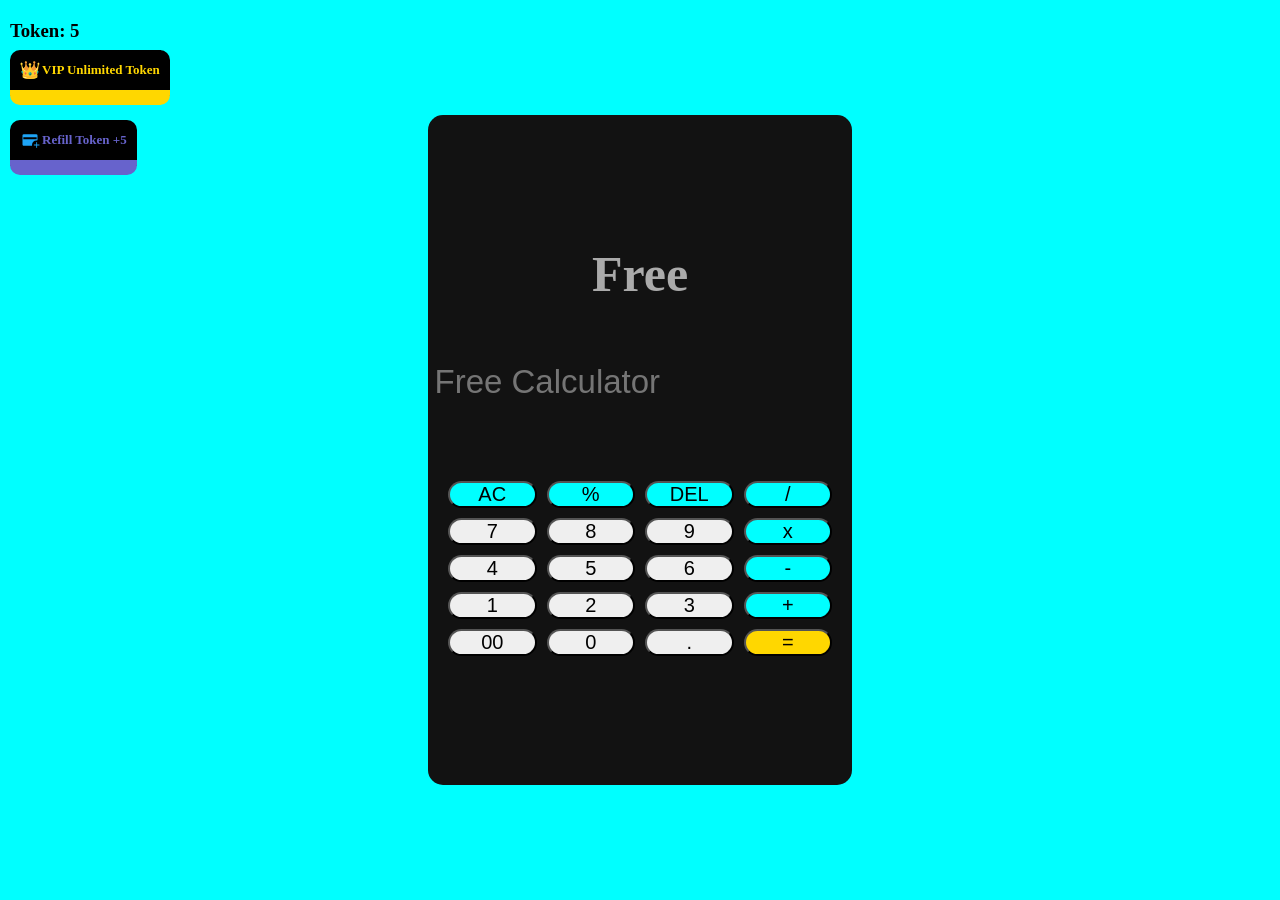
<file: index.html>
<!doctype html>
<html lang="en">
  <head>
    <meta charset="UTF-8" />
    <meta name="viewport" content="width=device-width, initial-scale=1.0" />
    <link rel="icon" href="assets/free_icon.png" />
    <link rel="stylesheet" href="style.css" />
    <title>Kalkulator Free</title>
  </head>
  <body>
    <main>
      <section class="section1">
        <div class="main_div">
          <div class="div1">
            <h1>Free</h1>
          </div>

          <form class="form1">
            <input type="text" placeholder="Free Calculator" id="input1" />
          </form>

          <div class="div2">
            <button onclick="clearall()">AC</button>
            <button onclick="hitung('%')">%</button>
            <button onclick="hapus()">DEL</button>
            <button onclick="hitung('/')">/</button>
            <button onclick="hitung(7)">7</button>
            <button onclick="hitung(8)">8</button>
            <button onclick="hitung(9)">9</button>
            <button onclick="hitung('*')">x</button>
            <button onclick="hitung(4)">4</button>
            <button onclick="hitung(5)">5</button>
            <button onclick="hitung(6)">6</button>
            <button onclick="hitung('-')">-</button>
            <button onclick="hitung(1)">1</button>
            <button onclick="hitung(2)">2</button>
            <button onclick="hitung(3)">3</button>
            <button onclick="hitung('+')">+</button>
            <button onclick="hitung('00')">00</button>
            <button onclick="hitung(0)">0</button>
            <button onclick="hitung('.')">.</button>
            <button onclick="hasil()">=</button>
          </div>
        </div>
      </section>
      <h3 class="token">Token: 5</h3>
    </main>

    <div class="div_token">
      <h1>😢</h1>
      <h2>Token Anda Habis!</h2>
      <p>
        Yah, token Anda sudah habis.<br />Yuk isi ulang atau upgrade ke VIP<br />biar
        bisa menghitung terus!
      </p>
      <span>
        <button id="button1">Isi Token</button>
        <button id="button2">Upgrade VIP</button>
      </span>
      <h5 id="nanti">Nanti Saja</h5>
      <h6 id="ttpx">X</h6>
    </div>

    <div class="div_vip">
      <img src="assets/mahkota.svg" />
      <h3>VIP Unlimited Token</h3>
    </div>

    <div class="div_add">
      <img src="assets/add.svg" />
      <h3>Refill Token +5</h3>
    </div>

    <div class="div_nonton">
      <h3>Watch Adds?</h3>

      <span>
        <button id="yes">Yes</button>
        <button id="no">No</button>
      </span>
    </div>

    <div class="div_iklan">
      <video src="video/iklan1.mp4" id="video1" loop type="video/mp4"></video>
    </div>

    <div class="wadah_vip1">
      <div class="wadah_vip2">
        <img src="assets/mahkota.svg" />
        <h2>VIP</h2>
      </div>

      <p id="ttp">X</p>

      <hr />

      <div class="wadah_vip3">
        <h4>Keuntungan VIP</h4>
        <ul type="disc">
          <li>Access To VIP Version</li>
          <li>Unlimited Token</li>
          <li>Tanpa Iklan</li>
          <li>History Perhitungan</li>
          <li>Tema Eksklusif</li>
          <li>Badge VIP</li>
          <li>Early Accses</li>
        </ul>
        <button id="upgrade">Upgrade To VIP</button>
      </div>
    </div>

    <div class="loading">
      <img src="assets/loading2.svg" />
    </div>

    <div class="div_bayar">
      <div>
        <h1 class="hone">VIP Calculator</h1>
        <h3>5.0</h3>
      </div>

      <hr />

      <ul>
        <li>Unlimited Token</li>
        <li>Tanpa Iklan</li>
        <li>History Perhitungan</li>
        <li>Tema Eksklusif</li>
        <li>Fitur Premium Lainnya</li>
      </ul>

      <hr class="hr2" />

      <div class="div_bayar2">
        <div>
          <h1>Rp15.000</h1>
          <h4>Sekali bayar, selamanya</h4>
        </div>

        <h5 id="ttpbyr">X</h5>

        <div>
          <button id="bayar">Upgrade Sekarang</button>
        </div>
      </div>
    </div>

    <div class="loading2">
      <img src="assets/ide.svg" alt="tips" />
      <img src="assets/loading2.svg" />
      <h1>Memproses pembayaran</h1>
      <h4>Mohon tunggu sebentar...<br />Jangan tutup halaman ini.</h4>
      <hr />

      <div>
        <h5>Proses ini hanya memerlukan<br />beberapa detik</h5>
      </div>
    </div>

    <div class="div_bayar3">
      <h5 id="ttp3">X</h5>
      <div>
        <h1 class="h1gep">Upgrade ke</h1>
        <h6>Nimati semua fitur premium</h6>
      </div>

      <div class="child_bayar">
        <img src="assets/infinity.svg" alt="infinity" />
        <img src="assets/color.png" alt="color" />
        <img src="assets/mahkota5.png" alt="mahkota" />
        <h2>Unlimited Token</h2>
        <h3>Hitung sepuasnya tanpa batas</h3>
        <h2>Tampilan Premium</h2>
        <h3>Tema yang eksklusif dan mewah</h3>
        <h2>Fitur Premium Lainnya</h2>
        <h3>Berbagai macam fitur lainnya</h3>
      </div>

      <div class="child_bayar2">
        <div class="child_bayar3">
          <h3 class="harga2">Harga</h3>
          <h1 class="nominal">Rp15.000</h1>
        </div>

        <div class="child_bayar4">
          <img src="assets/infinity2.png" alt="infinity2" />
          <img src="assets/clock.png" alt="clock" />
          <h6>Berlaku</h6>
          <h4>Selamanya</h4>
        </div>
      </div>
      <hr class="hr3" />

      <div class="bayar4">
        <h2>Pilih Metode Pembayaran</h2>
        <div class="bayar5">
          <div id="qris">
            <img src="assets/qris.png" class="metod" alt="qris" />
            <h4 class="qh3">QRIS</h4>
            <img src="assets/check.svg" class="checked2" alt="check" />
          </div>

          <div id="dana">
            <img src="assets/dana.jpeg" class="metod" alt="dana" />
            <h3>DANA</h3>
            <img src="assets/check.svg" class="checked3" alt="check" />
          </div>

          <div id="gopay">
            <img src="assets/gopay.jpeg" class="metod" alt="gopay" />
            <h3>GoPay</h3>
            <img src="assets/check.svg" class="checked4" alt="check" />
          </div>

          <div id="ovo">
            <img src="assets/ovo.jpeg" class="metod" alt="ovo" />
            <h3>OVO</h3>
            <img src="assets/check.svg" class="checked5" alt="check" />
          </div>
        </div>

        <div class="bayar_but">
          <button id="bayar_now">Bayar Sekarang</button>
          <h6 id="batal">Batal</h6>
        </div>
      </div>
    </div>

    <div class="bayar_qris">
      <img src="assets/panah.svg" alt="panah" id="panah_ttp" />
      <img src="assets/closed.svg" class="img_closed" id="silang" />
      <h1 class="hgep">Pembayaran QRIS</h1>
      <h4 class="h4gep">Scan QR Code untuk pembayaran</h4>

      <div class="bayar_qris2">
        <div class="bayar_qris3">
          <h5>Total Pembayaran</h5>
          <h3>Rp15.000</h3>
        </div>

        <div class="bayar_qris4">
          <h5>Sisa Waktu</h5>
          <h4 id="waktu">10:00</h4>
        </div>
      </div>

      <img src="assets/qrnyet.jpeg" alt="qr" />

      <h6 class="h6gep">Pastikan nominal pembayaran sesuai</h6>
      <h6 class="h6gep2">Setelah berhasil, VIP akan aktif otomatis</h6>

      <button class="but_last1">Saya Sudah Bayar</button>
      <h6 class="h6qr">Batalkan Pembayaran</h6>
    </div>

    <div class="pop_sedia">
      <h2>⚠ Metode Pembayaran Tidak Tersedia</h2>
    </div>

    <div class="div_berhasil">
      <div class="div_berhasil2">
        <img src="assets/berhasilcek.png" alt="checked" />
      </div>
      <h1 class="h1last1">Pembayaran Berhasil!</h1>
      <h3 class="h3last1">Selamat, Anda sekarang VIP!</h3>

      <div class="div_berhasil3">
        <img src="assets/crown.png" />
        <h1>Unlimited Token</h1>
        <h3>aktif selamanya</h3>

        <h4>Terima kasih telah memilih</h4>
        <h2>VIP Calculator</h2>
      </div>

      <a href="vip.html"><button>Mulai Menghitung</button></a>
    </div>

    <script src="script.js"></script>
  </body>
</html>
</file>
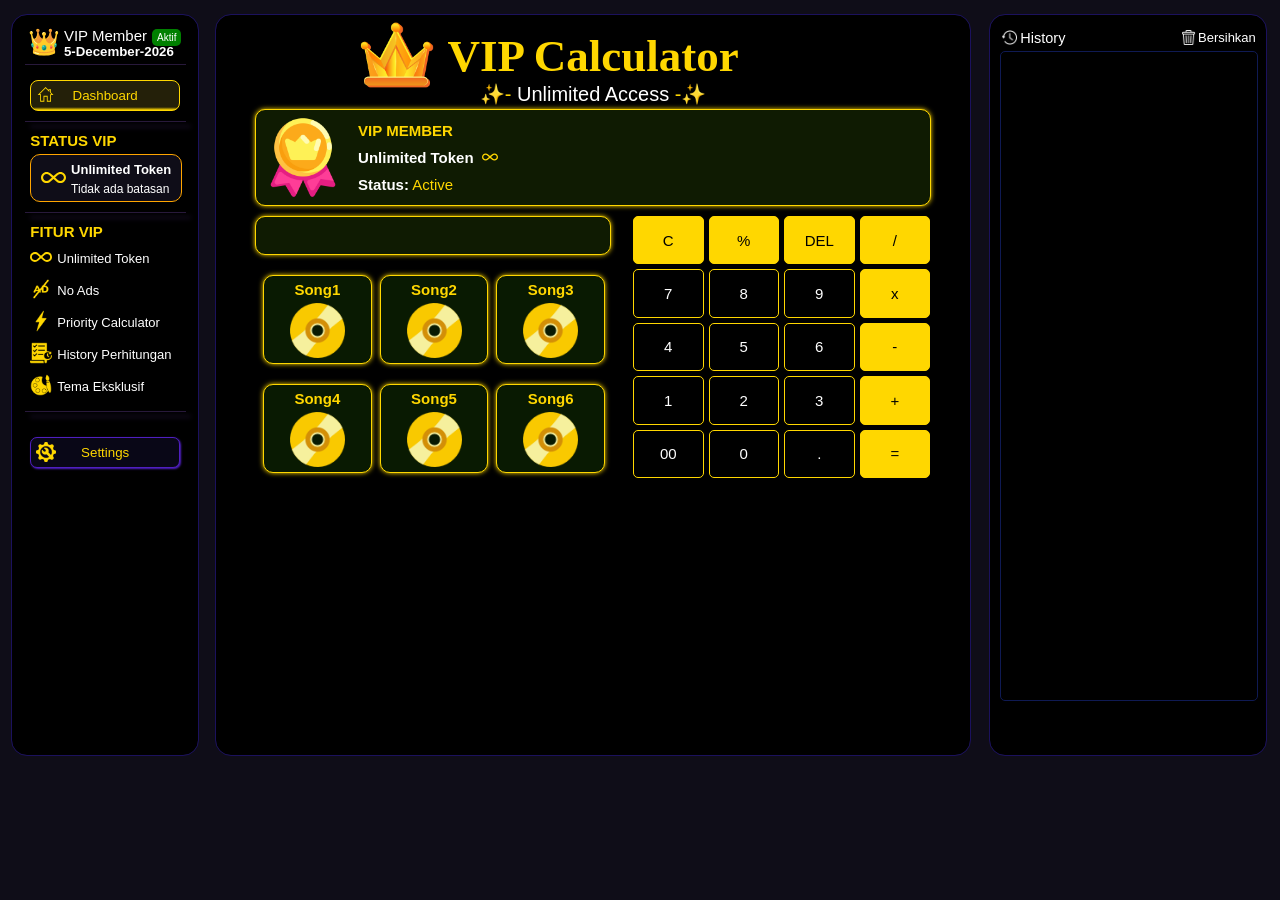
<file: vip.html>
<!doctype html>
<html lang="en">
  <head>
    <meta charset="UTF-8" />
    <meta name="viewport" content="width=device-width, initial-scale=1.0" />
    <link rel="icon" href="assets/2.png" />
    <link rel="stylesheet" href="vip.css" />
    <title>VIP Member</title>
  </head>
  <audio src="audio/Dunia Yang Nanti.mp3" type="audio/mp3" id="audio1"></audio>
  <body>
    <main>
      <section class="section1">
        <div class="div_dasboard">
          <div class="div_dasboard1">
            <img src="assets/mahkota.svg" alt="icon" />
            <div>
              <h1>VIP Member</h1>
              <h5 id="waktu_aktif" class="waktu_aktif"></h5>
            </div>
          </div>
          <hr class="hr1" />
          <button class="button1">
            <img src="assets/home1.svg" />
            Dashboard
          </button>

          <hr class="hr2" />

          <div class="div_dasboard2">
            <h2>STATUS VIP</h2>
            <div class="div_dasboard3">
              <img src="assets/infinitygold.svg" />

              <div class="div_dasboard4">
                <h3>Unlimited Token</h3>
                <h4>Tidak ada batasan</h4>
              </div>
            </div>
          </div>

          <hr class="hr2" />

          <div class="div_dasboard5">
            <h2>FITUR VIP</h2>
            <div class="bungkus_list">
              <div class="list_fitur1">
                <img src="assets/infinitygold.svg" />
                <h4>Unlimited Token</h4>
              </div>

              <div class="list_fitur1">
                <img src="assets/noads.png" />
                <h4>No Ads</h4>
              </div>

              <div class="list_fitur1">
                <img src="assets/thunder.png" />
                <h4>Priority Calculator</h4>
              </div>

              <div class="list_fitur1">
                <img src="assets/history.png" />
                <h4>History Perhitungan</h4>
              </div>

              <div class="list_fitur1">
                <img src="assets/plate1.png" />
                <h4>Tema Eksklusif</h4>
              </div>
            </div>
          </div>
          <hr class="hr2" />

          <button class="button2">
            <img src="assets/seting.png" />Settings
          </button>
        </div>

        <div class="cal1">
          <div class="cal2">
            <img src="assets/crown.png" />
            <h1>VIP Calculator</h1>
          </div>
          <h2 class="unacc">Unlimited Access</h2>

          <div class="cal3">
            <img src="assets/VIP.png" />
            <div class="cal4">
              <h2>VIP MEMBER</h2>
              <h3>Unlimited Token</h3>
              <h4>Status:</h4>
            </div>
          </div>

          <div class="cal5">
            <div class="bungkus1">
              <input type="text" id="input1" />
              <div class="cal6">
                <div class="div_lagu" id="lagu1">
                  <h4>Song1</h4>
                  <img src="assets/kaset.png" id="kaset1" />
                </div>

                <div class="div_lagu">
                  <h4>Song2</h4>
                  <img src="assets/kaset.png" id="kaset2" />
                </div>

                <div class="div_lagu">
                  <h4>Song3</h4>
                  <img src="assets/kaset.png" id="kaset3" />
                </div>

                <div class="div_lagu">
                  <h4>Song4</h4>
                  <img src="assets/kaset.png" id="kaset4" />
                </div>

                <div class="div_lagu">
                  <h4>Song5</h4>
                  <img src="assets/kaset.png" id="kaset5" />
                </div>

                <div class="div_lagu">
                  <h4>Song6</h4>
                  <img src="assets/kaset.png" id="kaset6" />
                </div>
              </div>
            </div>

            <div class="cal7">
              <button onclick="hapus_semua()">C</button>
              <button onclick="hitung('%')">%</button>
              <button onclick="hapus()">DEL</button>
              <button onclick="hitung('/')">/</button>
              <button onclick="hitung(7)">7</button>
              <button onclick="hitung(8)">8</button>
              <button onclick="hitung(9)">9</button>
              <button onclick="hitung('*')">x</button>
              <button onclick="hitung(4)">4</button>
              <button onclick="hitung(5)">5</button>
              <button onclick="hitung(6)">6</button>
              <button onclick="hitung('-')">-</button>
              <button onclick="hitung(1)">1</button>
              <button onclick="hitung(2)">2</button>
              <button onclick="hitung(3)">3</button>
              <button onclick="hitung('+')">+</button>
              <button onclick="hitung('00')">00</button>
              <button onclick="hitung(0)">0</button>
              <button onclick="hitung('.')">.</button>
              <button onclick="hasil()">=</button>
            </div>
          </div>
        </div>

        <!-- pemisah history perhitungan -->

        <div class="his1">
          <div class="div_judul">
            <h1><img src="assets/historywhite.png" alt="history" />History</h1>
            <h3 id="trash">
              <img src="assets/trash.png" alt="trash" />Bersihkan
            </h3>
          </div>

          <div class="div_history"></div>
        </div>
      </section>
    </main>

    <div class="pop1">
      <h1>Berhasil disalin ke Clipboard</h1>
    </div>

    <div class="pop2">
      <h1>Hapus semua history?</h1>
      <div class="button_pop2">
        <button id="hapus2">Batal</button>
        <button id="hapus1">Hapus</button>
      </div>
    </div>

    <script src="vip.js"></script>
  </body>
</html>
</file>
<file: style.css>
body {
  background-color: aqua;
}

* {
  margin: 0;
  padding: 0;
}

a {
  color: black;
  text-decoration: none;
  width: 95%;
}

.section1 {
  display: flex;
  justify-content: center;
  align-items: center;
  height: 100vh;
  width: 100vw;
}

.main_div {
  background-color: #121212;
  padding: 20px;
  border-radius: 15px;
  height: 70%;
  width: 30%;
  display: flex;
  flex-direction: column;
  justify-content: center;
  align-items: center;
}

.div1 {
  position: relative;
  top: 0;
  display: flex;
  justify-content: center;
  align-items: center;
  width: 100%;
  margin-bottom: 40px;
}

.div1 > h1 {
  font-size: 50px;
  font-weight: 900;
  color: #aaa;
}

.form1 {
  display: flex;
  justify-content: center;
  align-items: center;
  width: 40%;
  margin-bottom: 40px;
}

.form1 > input {
  padding: 20px;
  border-radius: 10px;
  background: transparent;
  font-size: 33px;
  border: none;
  color: white;
  margin-bottom: 20px;
  white-space: nowrap;
  overflow-x: scroll;
}

@media (max-width: 1080px) {
  .form1 > input {
    position: relative;
    left: 35px;
  }
}

.form1 > input::-webkit-scrollbar {
  display: none;
}

input:focus::placeholder {
  color: transparent;
}

input:focus {
  outline: none;
}

.div2 {
  display: grid;
  grid-template-columns: repeat(4, 1fr);
  gap: 10px;
  width: 100%;
}

.div2 button {
  border-radius: 50px;
  font-size: 20px;
}

.div2 button:nth-child(4n) {
  background-color: aqua;
}

.div2 button:first-child {
  background-color: aqua;
}

.div2 button:nth-child(2) {
  background-color: aqua;
}

.div2 button:nth-child(3) {
  background-color: aqua;
}

.div2 button:nth-child(20) {
  background-color: gold;
}

.token {
  position: absolute;
  top: 20px;
  left: 10px;
  color: black;
}

.div_token {
  display: none;
}

.div_token.active {
  top: 50%;
  left: 50%;
  transform: translate(-50%, -50%);
  position: fixed;
  display: flex;
  justify-content: center;
  align-items: center;
  flex-direction: column;
  background-color: black;
  padding: 20px;
  border-radius: 15px;
}

.div_token > h2 {
  font-size: 20px;
  font-weight: 900;
  color: gold;
  margin-bottom: 20px;
}

.div_token p {
  color: white;
  font-size: 17px;
  text-align: center;
  margin-bottom: 15px;
}

.div_token span {
  display: flex;
  gap: 10px;
}

.div_token #button1 {
  padding: 10px 15px 10px;
  border-radius: 5px;
  background-color: #302e2e;
  font-size: 15px;
  border: none;
  font-weight: bold;
  color: white;
}

.div_token h6 {
  color: white;
  font-size: 18px;
  position: absolute;
  top: 12px;
  left: 92%;
  z-index: 99999;
  cursor: pointer;
}

.div_token #button1::before {
  content: url("assets/coin.svg");
  width: 15px;
  height: 15px;
  margin-right: 5px;
  position: relative;
  top: 2px;
}

.div_token #button2::before {
  content: url("assets/mahkota2.svg");
  width: 15px;
  height: 15px;
  margin-right: 5px;
  position: relative;
  top: 2px;
}

.div_token #button2 {
  padding: 10px 5px 10px;

  border-radius: 5px;
  background-color: gold;
  font-size: 15px;
  border: none;
  font-weight: bold;

  color: black;
}

.div_token h5 {
  color: white;
  font-size: 15px;
  margin-top: 20px;
  cursor: pointer;
}

.div_token button:hover {
  cursor: pointer;
}

.div_token button:active {
  transform: scale(0.9);
}

.div_vip {
  display: flex;
  gap: 2px;
  justify-content: center;
  align-items: center;
  padding: 10px;
  background-color: black;
  width: fit-content;
  border-radius: 10px;
  position: absolute;
  top: 50px;
  left: 10px;
  border-bottom: 15px solid gold;
  cursor: pointer;
}

.div_vip > img {
  width: 20px;
  height: 20px;
}

.div_vip > h3 {
  font-size: 13px;
  font-weight: 900;
  color: gold;
}

.div_add {
  display: flex;
  gap: 2px;
  justify-content: center;
  align-items: center;
  padding: 10px;
  background-color: black;
  width: fit-content;
  border-radius: 10px;
  position: absolute;
  top: 120px;
  left: 10px;
  border-bottom: 15px solid lab(46.46% 23.2 -54.92);
  cursor: pointer;
}

.div_add > img {
  width: 20px;
  height: 20px;
}

.div_add > h3 {
  font-size: 13px;
  font-weight: 900;
  color: lab(46.46% 23.2 -54.92);
}

.div_iklan {
  display: none;
}

.div_iklan.active2 {
  display: block;
  position: fixed;
  top: 20%;
  left: 60%;
  transform: translate(-50%, -50%);
  width: 100vw;
  height: 100vh;
}

.div_nonton {
  display: none;
}

.div_nonton.active3 {
  top: 50%;
  left: 50%;
  transform: translate(-50%, -50%);
  position: fixed;
  display: flex;
  justify-content: center;
  align-items: center;
  flex-direction: column;
  background-color: black;
  padding: 40px;
  border-radius: 15px;
  z-index: 9999;
}

.div_nonton > h3 {
  font-size: 20px;
  font-weight: 900;
  color: white;
  margin-bottom: 20px;
}

.div_nonton > span {
  display: flex;
  gap: 30px;
}

.div_nonton > span > button {
  padding: 20px;
  border-radius: 20px;
  background-color: blue;
  font-size: 15px;
  border: none;
  color: white;
}

.div_nonton > span > button:hover {
  cursor: pointer;
  filter: brightness(0.95);
}

.div_nonton > span > button:active {
  transform: scale(0.9);
}

.wadah_vip1 {
  display: none;
}

.wadah_vip1.active4 {
  display: flex;
  flex-direction: column;
  justify-content: center;
  align-items: center;
  background-color: #212121;
  width: 30vw;
  height: 82vh;
  border-radius: 15px;
  border: 1px solid white;
  position: fixed;
  top: 50%;
  left: 50%;
  transform: translate(-50%, -50%);
}

.wadah_vip1 p {
  position: absolute;
  top: 10px;
  left: 94%;
  font-size: 20px;
  font-weight: 900;
  color: white;
  cursor: pointer;
  font-family: Arial, Helvetica, sans-serif;
}

.wadah_vip1 img {
  width: 30px;
  height: 30px;
  position: relative;
  top: 10px;
  left: 33%;
  margin-bottom: 10px;
}

.wadah_vip1 h2 {
  font-size: 40px;
  font-weight: 900;
  color: gold;
  margin-bottom: 5px;
}

.wadah_vip1 hr {
  border: none;
  background-color: white;
  height: 1px;
  width: 70%;
  margin-bottom: 20px;
}

.wadah_vip1 h4 {
  font-size: 25px;
  font-weight: 900;
  color: white;
  margin-bottom: 20px;
}

.wadah_vip1 ul {
  position: relative;
  top: 0;
  left: -60px;
}

.wadah_vip1 li {
  color: white;
  font-size: 20px;
  font-weight: 100;
  margin-bottom: 12px;
  list-style: none;
}

.wadah_vip1 li::before {
  content: url("assets/ceklis.svg");
  position: relative;
  top: 2px;
  margin-right: 12px;
}

.wadah_vip1 button {
  position: relative;
  left: 10%;
  padding: 10px;
  border-radius: 15px;
  background-color: black;
  font-size: 15px;
  border: 1px solid white;
  color: gold;
  font-weight: bold;
  cursor: pointer;
}

.wadah_vip1 button:hover {
  filter: brightness(0.95);
}

.wadah_vip1 button:active {
  transform: scale(0.9);
}

.wadah_vip1 button::after {
  content: "👑";
  margin-bottom: 10px;
  margin-left: 5px;
}

.loading {
  display: none;
}

.loading.active5 {
  display: block;
  position: fixed;
  top: 50%;
  left: 50%;
  transform: translate(-50%, -50%);
  z-index: 99999;
  background-color: black;
  border: 1px solid white;
}

.loading img {
  width: 80px;
  height: 80px;
  padding: 10px;
}

.div_bayar {
  display: none;
}

.div_bayar.active6 {
  display: flex;
  flex-direction: column;
  background-color: #212121;
  align-items: center;
  position: fixed;
  top: 50%;
  left: 50%;
  width: 30vw;
  height: auto;
  transform: translate(-50%, -50%);
  border-radius: 15px;
  border: 1px solid white;
}

.div_bayar h5 {
  position: absolute;
  top: 10px;
  left: 94%;
  font-size: 20px;
  font-weight: 200;
  color: white;
  cursor: pointer;
  font-family: Arial, Helvetica, sans-serif;
}

.div_bayar h1 {
  font-size: 30px;
  font-weight: 900;
  color: white;
  margin-bottom: 5px;
  margin-top: 10px;
}

.div_bayar h3 {
  font-size: 15px;
  font-weight: 100;
  color: white;
  margin-bottom: 10px;
}

.div_bayar h3::after {
  content: "(5.7k)";
  margin-left: 5px;
  font-size: 13px;
  font-family:
    system-ui,
    -apple-system,
    BlinkMacSystemFont,
    "Segoe UI",
    Roboto,
    Oxygen,
    Ubuntu,
    Cantarell,
    "Open Sans",
    "Helvetica Neue",
    sans-serif;
  font-weight: 100;
}

.div_bayar h3::before {
  content: "⭐⭐⭐⭐⭐";
  margin-right: 5px;
}

.div_bayar hr {
  border: none;
  background-color: rgb(74, 67, 71);
  height: 1px;
  width: 90%;
  margin-bottom: 10px;
}

.div_bayar .hone::before {
  content: url("assets/mahkota.svg");
  position: absolute;
  width: 50px;
  height: 50px;
  left: 40px;
  top: 15px;
}

.div_bayar ul {
  position: relative;
  top: 0;
  left: -70px;
  font-family: "Gill Sans", "Gill Sans MT", Calibri, "Trebuchet MS", sans-serif;
}

.div_bayar li {
  list-style: none;
  color: white;
  font-size: 15px;
  font-weight: 100;
  margin-bottom: 8px;
}

.div_bayar li::before {
  content: url("assets/ceklis2.svg");
  position: relative;
  top: 2px;
  margin-right: 7px;
}

.div_bayar .hr2 {
  border: none;
  background-color: rgb(74, 67, 71);
  height: 0.5px;
  width: 90%;
  margin-bottom: 5px;
}

.div_bayar2 {
  display: flex;
  width: fit-content;
  gap: 0px;
  margin-top: 0px;
  font-family:
    system-ui,
    -apple-system,
    BlinkMacSystemFont,
    "Segoe UI",
    Roboto,
    Oxygen,
    Ubuntu,
    Cantarell,
    "Open Sans",
    "Helvetica Neue",
    sans-serif;
}

.div_bayar2 h1 {
  color: gold;
  font-weight: 500;
  margin-bottom: 0px;
  font-size: 25px;
  position: relative;
}

.div_bayar2 h4 {
  color: white;
  font-weight: 100;
  margin-top: 0;
  margin-bottom: 10px;
}

.div_bayar2 button {
  background-color: gold;
  border-radius: 10px;
  padding: 15px;
  font-weight: bold;
  position: relative;
  top: 10px;
  margin-left: 10px;
  border: none;
  cursor: pointer;
}

.div_bayar2 button::before {
  content: url("assets/mahkota2.svg");
  position: relative;
  top: 3px;
  margin-right: 7px;
}

.div_bayar2 button:active {
  transform: scale(0.9);
}

.loading2 {
  display: none;
}

.loading2.active7 {
  display: flex;
  flex-direction: column;
  justify-content: center;
  align-items: center;
  position: fixed;
  background-color: #212121;
  width: 23vw;
  height: auto;
  top: 50%;
  left: 50%;
  transform: translate(-50%, -50%);
  border-radius: 10px;
  border: 1px solid white;
  font-family:
    system-ui,
    -apple-system,
    BlinkMacSystemFont,
    "Segoe UI",
    Roboto,
    Oxygen,
    Ubuntu,
    Cantarell,
    "Open Sans",
    "Helvetica Neue",
    sans-serif;
  z-index: 9999;
}

.loading2 img {
  width: 60px;
  height: auto;
  margin-top: 5px;
}

.loading2 h1 {
  color: gold;
  font-size: 23px;
  font-weight: 700;
  margin-bottom: 10px;
}

.loading2 h4 {
  color: white;
  font-size: 15px;
  font-weight: 100;
  margin-top: 0px;
  margin-bottom: 10px;
}

.loading2 hr {
  border: none;
  background-color: rgb(74, 67, 71);
  height: 1px;
  width: 86%;
  margin-bottom: 5px;
}

.loading2 h5 {
  color: white;
  font-size: 13px;
  font-weight: 100;
  margin-bottom: 10px;
}

.loading2 img[alt="tips"] {
  width: 20px;
  height: auto;
  position: absolute;
  top: 80%;
  left: 14%;
}

.div_bayar3 {
  display: none;
}

.div_bayar3.active8 {
  background-color: white;
  display: flex;
  flex-direction: column;
  justify-content: center;
  align-items: center;
  top: 50%;
  left: 50%;
  padding: 10px 7px 10px;
  transform: translate(-50%, -50%);
  position: fixed;
  border-radius: 15px;
  font-family:
    system-ui,
    -apple-system,
    BlinkMacSystemFont,
    "Segoe UI",
    Roboto,
    Oxygen,
    Ubuntu,
    Cantarell,
    "Open Sans",
    "Helvetica Neue",
    sans-serif;
  width: 30vw;
  height: auto;
}

.div_bayar3 .h1gep {
  color: black;
  font-size: 25px;
  font-weight: 700;
  margin-bottom: 5px;
}

.div_bayar3 h6 {
  color: black;
  font-size: 15px;
  font-weight: 400;
  margin-bottom: 10px;
}

.div_bayar3 h1::before {
  content: url("assets/mahkota.svg");
  position: absolute;
  top: 12px;
  left: 42px;
  width: 50px;
  height: auto;
  margin-right: 7px;
}

.div_bayar3 .h1gep::after {
  content: " VIP";
  color: gold;
  font-weight: 700;
}

.div_bayar3 h5 {
  color: black;
  position: absolute;
  top: 5px;
  left: 94%;
  font-size: 20px;
  font-weight: 200;
  cursor: pointer;
  font-family: Arial, Helvetica, sans-serif;
}

.child_bayar {
  display: flex;
  flex-direction: column;
  background-color: antiquewhite;
  border: 1px solid rgb(194, 189, 183);
  border-radius: 10px;
  padding: 10px;
  margin-bottom: 10px;
  width: 80%;
  position: relative;
  height: auto;
}

.child_bayar h2 {
  color: black;
  font-size: 15px;
  font-weight: 600;
  margin-bottom: 5px;
  text-align: left;
  position: relative;
  left: 25px;
}

.child_bayar h3 {
  color: black;
  font-size: 12px;
  font-weight: 400;
  margin-bottom: 5px;
  text-align: left;
  position: relative;
  left: 25px;
}

.child_bayar img {
  width: 25px;
  height: auto;
  position: absolute;
}

.child_bayar img[alt="infinity"] {
  top: 12%;
  left: 2%;
}

.child_bayar img[alt="color"] {
  top: 40%;
  left: 2%;
}

.child_bayar img[alt="mahkota"] {
  top: 70%;
  left: 2%;
}

.child_bayar2 {
  display: flex;
  justify-content: space-between;
  width: 83%;
  height: auto;
  margin-bottom: 7px;
}

.harga2 {
  color: black;
  font-size: 14px;
  font-weight: 600;
}

.nominal {
  color: gold;
  font-size: 20px;
  font-weight: bold;
}

.child_bayar4 {
  display: flex;
  flex-direction: column;
  justify-content: center;
  align-items: center;
  background-color: antiquewhite;
  border: 1px solid rgb(194, 189, 183);
  border-radius: 10px;
  padding: 5px;
  width: 120px;
  height: auto;
  position: relative;
}

.child_bayar4 h6 {
  font-size: 15px;
  font-weight: 400;
  margin-bottom: 0px;
}

.child_bayar4 h4 {
  margin-top: 0;
  font-size: 15px;
  font-weight: bold;
}

.child_bayar4 img {
  width: 15px;
  height: auto;
  position: absolute;
}

.child_bayar4 img[alt="infinity2"] {
  top: 55%;
  left: 7%;
}

.child_bayar4 img[alt="clock"] {
  top: 15%;
  left: 16%;
}

.hr3 {
  border: none;
  background-color: rgb(74, 67, 71);
  height: 0.5px;
  width: 85%;
  margin-bottom: 10px;
}

.bayar4 {
  display: flex;
  flex-direction: column;
  width: 85%;
  height: auto;
  align-items: left;
}

.bayar4 h2 {
  color: black;
  font-size: 15px;
  font-weight: 700;
  margin-bottom: 5px;
}

.bayar5 {
  display: grid;
  grid-template-columns: repeat(4, 1fr);
  width: 100%;
  height: auto;
  margin-bottom: 5px;
  gap: 20px;
}

.bayar5 div:hover {
  outline: 1.3px solid gold;
}

.checked2 {
  display: none;
}

.checked2.cek1 {
  display: block;
  width: 15px;
  position: absolute;
  top: 75%;
  right: -2px;
}

.checked3 {
  display: none;
}

.checked3.cek2 {
  display: block;
  width: 15px;
  position: absolute;
  top: 75%;
  right: -2px;
}

.checked4 {
  display: none;
}

.checked4.cek3 {
  display: block;
  width: 15px;
  position: absolute;
  top: 75%;
  right: -2px;
}

.checked5 {
  display: none;
}

.checked5.cek4 {
  display: block;
  width: 15px;
  position: absolute;
  top: 75%;
  right: -2px;
}

#qris {
  display: flex;
  flex-direction: column;
  align-items: center;
  border: 1px solid rgb(221, 221, 206);
  border-radius: 10px;
  padding: 5px;
  position: relative;
  cursor: pointer;
}

#qris.met1 {
  outline: 2.3px solid gold;
}

#dana {
  display: flex;
  flex-direction: column;
  align-items: center;
  border: 1px solid rgb(221, 221, 206);
  border-radius: 10px;
  padding: 5px;
  position: relative;
  cursor: pointer;
}

#dana.met2 {
  outline: 2.3px solid gold;
}

#gopay {
  display: flex;
  flex-direction: column;
  align-items: center;
  border: 1px solid rgb(221, 221, 206);
  border-radius: 10px;
  padding: 5px;
  position: relative;
  cursor: pointer;
}

#gopay.met3 {
  outline: 2.3px solid gold;
}

#ovo {
  display: flex;
  flex-direction: column;
  align-items: center;
  border: 1px solid rgb(221, 221, 206);
  border-radius: 10px;
  padding: 5px;
  position: relative;
  cursor: pointer;
}

#ovo.met4 {
  outline: 2.3px solid gold;
}

.bayar5 .metod {
  width: 25px;
  height: auto;
}

.bayar5 img[alt="qris"] {
  margin-top: 7px;
  width: 40px;
  height: auto;
}

.bayar5 h3 {
  font-size: 15px;
  font-weight: 500;
  margin-top: 5px;
  color: black;
}

.qh3 {
  font-size: 15px;
  margin-top: 7px;
  font-weight: 600;
}

.bayar_but {
  display: flex;
  flex-direction: column;
  margin-top: 7px;
  align-items: center;
}

#bayar_now:active {
  transform: scale(0.9);
}

.bayar_but button {
  background: linear-gradient(
    to right,
    rgb(196, 137, 26),
    gold,
    rgb(196, 137, 26)
  );
  border: none;
  border-radius: 10px;
  padding: 5px;
  width: 100%;
  font-size: 15px;
  font-weight: 600;
  color: white;
  cursor: pointer;
  position: relative;
}

.bayar_but button::before {
  content: url("assets/gembok.svg");
  position: absolute;
  top: 20%;
  left: 26.5%;
}

#batal {
  font-size: 15px;
  font-weight: 400;
  color: black;
  cursor: pointer;
  margin-top: 3px;
  margin-bottom: 5px;
}

.bayar_qris {
  display: none;
}

.bayar_qris.active9 {
  background-color: white;
  display: flex;
  flex-direction: column;
  align-items: center;
  padding: 15px 10px 15px;
  border-radius: 10px;
  width: 30vw;
  height: auto;
  position: absolute;
  top: 50%;
  left: 50%;
  transform: translate(-50%, -50%);
  font-family: "Segoe UI", Tahoma, Geneva, Verdana, sans-serif;
}

.hgep {
  font-size: 20px;
  font-weight: bold;
  color: black;
  margin-bottom: 4px;
  margin-top: 22px;
}

.h4gep {
  font-size: 14px;
  font-weight: 500;
  color: black;
  margin-bottom: 10px;
}

.bayar_qris2 {
  display: flex;
  justify-content: space-between;
  width: 90%;
  background-color: antiquewhite;
  border: 1px solid rgb(172, 172, 135);
  border-radius: 10px;
  position: relative;
  padding: 7px 3px 7px;
  margin-bottom: 10px;
}

.bayar_qris3 h5 {
  font-size: 13px;
  font-weight: 500;
  color: black;
}

.bayar_qris3 h3 {
  font-size: 27px;
  font-weight: 600;
  color: gold;
}

.bayar_qris4 {
  display: flex;
  flex-direction: column;
  align-items: center;
  background-color: white;
  border: 1px solid rgb(172, 172, 135);
  border-radius: 10px;
  position: relative;
  padding: 7px 3px 7px;
  margin-bottom: 10px;
}

.bayar_qris img[alt="qr"] {
  width: 55%;
  height: auto;
}

.h6gep {
  font-size: 13px;
  font-weight: 500;
  margin-bottom: 3px;
  color: black;
  position: relative;
}

.h6gep2 {
  font-size: 13px;
  font-weight: 500;
  margin-bottom: 20px;
  color: black;
  position: relative;
}

.h6gep::before {
  content: "❗";
  position: absolute;
  left: -20px;
}

.h6gep2::before {
  content: "🔓";
  position: absolute;
  left: -20px;
}

.but_last1 {
  background-color: antiquewhite;
  border: 1px solid rgb(172, 172, 135);
  font-size: 18px;
  font-weight: 600;
  color: black;
  border-radius: 5px;
  width: 90%;
  cursor: pointer;
  padding: 5px 0 5px;
  margin-bottom: 10px;
}

.but_last1:active {
  transform: scale(0.9);
}

.but_last1::before {
  content: "✔ ";
  font-weight: 800;
}

.h6qr {
  font-size: 15px;
  font-weight: 500;
  margin-bottom: 3px;
  color: rgb(180, 143, 143);
  cursor: pointer;
}

.bayar_qris img[alt="panah"] {
  width: 30px;
  height: auto;
  position: absolute;
  left: 1%;
  top: 2%;
  cursor: pointer;
}

.img_closed {
  width: 30px;
  height: auto;
  position: absolute;
  right: 1%;
  top: 2%;
  cursor: pointer;
}

.pop_sedia {
  display: none;
}

.pop_sedia.sdi {
  display: block;
  background-color: #242424;
  padding: 3px 4px 3px;
  border-radius: 10px;
  width: 23vw;
  height: auto;
  position: fixed;
  top: 65%;
  left: 50%;
  transform: translate(-50%, -50%);
  font-family: "Segoe UI", Tahoma, Geneva, Verdana, sans-serif;
  text-align: center;
  font-size: 15px;
  animation: efek 1.5s ease-out forwards;
  z-index: 9999;
  opacity: 0;
}

@keyframes efek {
  0% {
    top: 65%;
    opacity: 0;
  }
  50% {
    top: 50%;
    opacity: 0.6;
  }
  80% {
    top: 50%;
    opacity: 1;
  }
  100% {
    top: 50%;
    opacity: 0;
  }
}

.pop_sedia h2 {
  color: white;
  font-size: 15px;
  font-weight: 500;
}

.div_berhasil {
  display: none;
}

.div_berhasil.active10 {
  display: flex;
  flex-direction: column;
  align-items: center;
  position: fixed;
  top: 50%;
  left: 50%;
  transform: translate(-50%, -50%);
  background-color: #000000;
  padding: 10px 15px 10px;
  border-radius: 10px;
  width: 23vw;
  height: auto;
  font-family: "Segoe UI", Tahoma, Geneva, Verdana, sans-serif;
  text-align: center;
  font-size: 15px;
}

.div_berhasil2 {
  background-image: url("assets/confetti2.png");
  background-repeat: no-repeat;
  background-size: cover;
  background-position: top;
  width: 90%;
  height: 13vh;
  margin-top: 15px;
  margin-bottom: 5px;
}

.div_berhasil img[alt="checked"] {
  width: 60px;
  height: auto;
}

.h1last1 {
  color: rgb(180, 167, 93);
  font-size: 22px;
  font-weight: 600;
}

.h3last1 {
  color: white;
  font-size: 15px;
  font-weight: 500;
}

.div_berhasil3 {
  display: flex;
  flex-direction: column;
  align-items: center;
  background-color: #161515;
  border: 1px solid rgb(42, 40, 40);
  border-radius: 10px;
  width: 90%;
  height: auto;
  padding: 10px 5px 10px;
  margin-top: 10px;
  margin-bottom: 15px;
}

.div_berhasil3 img {
  width: 55px;
  height: auto;
  margin-bottom: 5px;
}

.div_berhasil3 h1 {
  color: white;
  font-size: 20px;
  font-weight: 700;
  margin-bottom: 5px;
}

.div_berhasil3 h3 {
  color: white;

  font-size: 18px;
  font-weight: 600;
  margin-bottom: 10px;
}

.div_berhasil3 h4 {
  color: white;

  font-size: 15px;
  font-weight: 400;
  margin-bottom: 5px;
}

.div_berhasil3 h2 {
  color: white;

  font-size: 19px;
  font-weight: 500;
  margin-bottom: 7px;
}

.div_berhasil button {
  background-color: gold;
  width: 95%;
  color: black;
  font-weight: 600;
  padding: 10px 20px 10px;
  border-radius: 7px;
  border: none;
  cursor: pointer;
  position: relative;
  margin-bottom: 10px;
}

.div_berhasil button:active {
  transform: scale(0.9);
}

.div_berhasil button::after {
  content: " ➜";
  position: absolute;
  right: 10px;
  top: 50%;
  transform: translateY(-50%);
  font-size: 20px;
  font-weight: 500;
}
</file>
<file: vip.css>
body {
  font-family: Arial, Helvetica, sans-serif;
}

* {
  margin: 0;
  padding: 0;
}

a {
  color: black;
  text-decoration: none;
}

.section1 {
  display: flex;
  height: 100vh;
  width: 100vw;
  background-color: rgb(15, 13, 24);
}

.waktu_aktif {
  color: white;
}

.div_dasboard {
  display: flex;
  flex-direction: column;
  align-items: center;
  outline: 1.5px solid rgb(27, 17, 93);
  height: 80vh;
  width: 13vw;
  border-radius: 15px;
  margin-top: 15px;
  background-color: black;
  padding: 10px;
  transform: translateX(12px);
}

.div_dasboard1 {
  display: flex;
}

.div_dasboard1 img {
  width: 30px;
  height: auto;
}

.div_dasboard1 div {
  display: flex;
  flex-direction: column;
  margin-top: 2px;
  margin-left: 5px;
}

.div_dasboard1 h1 {
  font-size: 15px;
  font-weight: 500;
  color: white;
}

.hr1 {
  border: none;
  height: 0.5px;
  background-color: rgb(40, 25, 59);
  width: 97%;
  margin-top: 5px;
  margin-bottom: 5px;
}

.hr2 {
  border: none;
  height: 1px;
  background-color: rgb(40, 25, 59);
  box-shadow: 5px 5px 5px rgb(54, 33, 89);
  width: 97%;
  margin-top: 10px;
  margin-bottom: 5px;
}

.div_dasboard1 h1::after {
  content: "Aktif";
  background-color: green;
  color: white;
  padding: 0px 5px 0px;
  font-size: 10px;
  border-radius: 5px;
  padding: 3px 5px 3px;
  margin-left: 5px;
}

.button1 {
  background: linear-gradient(to bottom, rgb(36, 32, 9) 90%, gold);
  border: 1px solid gold;
  border-radius: 8px;
  color: gold;
  font-weight: 500px;
  padding: 7px 10px 7px;
  margin-top: 10px;
  cursor: pointer;
  position: relative;
  width: 90%;
}

.button1 img {
  width: 20px;
  height: auto;
  position: absolute;
  top: 50%;
  left: 10%;
  transform: translate(-50%, -50%);
}

.div_dasboard2 {
  width: 90%;
}

.div_dasboard2 h2 {
  color: gold;
  font-size: 15px;
  margin-top: 5px;
  margin-bottom: 5px;
}

.div_dasboard3 {
  display: flex;
  align-items: center;
  justify-content: center;
  background-color: rgb(15, 13, 24);
  width: 100%;
  border: 1px solid orange;
  border-radius: 10px;
}

.div_dasboard3 h3 {
  color: white;
  font-size: 13px;
  margin-top: 7px;
  margin-bottom: 5px;
}

.div_dasboard3 h4 {
  color: white;
  font-size: 12px;
  margin-bottom: 5px;
  font-weight: 500;
}

.div_dasboard3 img {
  width: 25px;
  height: auto;
  margin-right: 5px;
}

.div_dasboard4 {
  display: flex;
  flex-direction: column;
}

.div_dasboard5 {
  display: flex;
  flex-direction: column;
  width: 90%;
}

.div_dasboard5 h2 {
  color: gold;
  font-size: 15px;
  margin-top: 5px;
  margin-bottom: 5px;
}

.bungkus_list {
  margin-top: 6px;
  display: flex;
  flex-direction: column;
  gap: 10px;
}

.list_fitur1 {
  display: flex;
  justify-content: left;
  width: 100%;
  position: relative;
}

.list_fitur1 img {
  width: 22px;
  height: auto;
  margin-right: 5px;
  position: relative;
  top: -5px;
  left: 0;
}

.list_fitur1 h4 {
  color: white;
  font-size: 13px;
  font-weight: 500;
}

.button2 {
  background-color: rgb(9, 7, 23);
  border: 1px solid rgb(79, 31, 192);
  box-shadow: 1px 1px 2px rgb(79, 31, 192);
  border-radius: 7px;
  width: 90%;
  color: gold;
  padding: 7px 0 7px;
  font-weight: 500;
  position: relative;
  cursor: pointer;
  margin-top: 20px;
}

.button2:active {
  transform: scale(0.9);
}

.button2 img {
  width: 20px;
  height: auto;
  margin-right: 5px;
  position: absolute;
  left: 10%;
  top: 50%;
  transform: translate(-50%, -50%);
}

.cal1 {
  display: flex;
  flex-direction: column;
  align-items: center;
  background-color: black;
  border-radius: 15px;
  outline: 1.5px solid rgb(27, 17, 93);
  position: relative;
  height: 80vh;
  width: 57.3vw;
  transform: translateX(30px);
  margin-top: 15px;
  padding: 10px;
}

.cal2 {
  display: flex;
  font-family: "Times New Roman", Times, serif;
  position: relative;
}

.cal2 h1 {
  color: gold;
  font-size: 45px;
  margin-top: 5px;
}

.cal2 img {
  width: 80px;
  height: auto;
  position: absolute;
  top: -10px;
  left: -90px;
}

.unacc {
  font-size: 20px;
  font-weight: 500;
  color: white;
  margin-bottom: 3px;
}

.unacc::before {
  content: "✨- ";
  color: gold;
}

.unacc::after {
  content: " -✨";
  color: gold;
}

.cal3 {
  display: flex;
  width: 90%;
  height: auto;
  gap: 15px;
  border: 1.5px solid gold;
  box-shadow: 0 0 5px gold;
  background-color: rgb(15, 27, 2);
  border-radius: 10px;
  padding: 7px;
}

.cal3 img {
  width: 80px;
  height: auto;
}

.cal4 {
  display: flex;
  flex-direction: column;
  position: relative;
}

.cal4 h2 {
  color: gold;
  font-size: 15px;
  margin-top: 5px;
  margin-bottom: 5px;
}

.cal4 h3 {
  color: white;
  font-size: 15px;
  margin-top: 5px;
  margin-bottom: 5px;
}

.cal4 h3::after {
  content: url("assets/infinitygold.svg");
  position: absolute;
  left: 107%;
}

.cal4 h4 {
  color: white;
  font-size: 15px;
  margin-top: 5px;
  margin-bottom: 5px;
}

.cal4 h4::after {
  content: " Active";
  color: gold;
  font-weight: 500;
}

.bungkus1 {
  width: 51.5%;
  display: flex;
  flex-direction: column;
  align-items: center;
}

.cal5 {
  display: flex;
  width: 90%;
}

.cal5 input {
  background-color: rgb(15, 27, 2);
  border: 1.5px solid gold;
  box-shadow: 0 0 5px gold;
  border-radius: 10px;
  font-size: 20px;
  padding: 7px;
  width: 100%;
  color: gold;
  margin-top: 10px;
}

.cal6 {
  display: grid;
  grid-template-columns: repeat(3, 1fr);
  gap: 10px;
  width: 100%;
  height: auto;
  margin-top: 10px;
  margin-bottom: 10px;
}

.div_lagu {
  display: flex;
  flex-direction: column;
  align-items: center;
  margin-top: 10px;
  width: 100%;
  height: auto;
  background-color: rgb(9, 26, 2);
  border-radius: 10px;
  border: 1.5px solid gold;
  box-shadow: 0 0 5px gold;
  cursor: pointer;
}
.div_lagu h4 {
  color: gold;
  font-size: 15px;
  margin-top: 5px;
  margin-bottom: 5px;
}

.div_lagu img {
  width: 55px;
  height: auto;
  margin-bottom: 5px;
}

.div_lagu #kaset1.kaseton {
  width: 55px;
  height: auto;
  margin-bottom: 5px;
  animation: rotate 2s linear infinite;
}

@keyframes rotate {
  from {
    transform: rotate(0deg);
  }
  to {
    transform: rotate(360deg);
  }
}

.cal7 {
  display: grid;
  grid-template-columns: repeat(4, 1fr);
  width: 45%;
  height: auto;
  margin-bottom: 5px;
  gap: 5px;
  transform: translateX(30px);
  margin-top: 10px;
}

.cal7 button {
  border: 0.5px solid gold;
  border-radius: 5px;
  color: white;
  background-color: black;
  font-size: 15px;
  padding: 5px;
  cursor: pointer;
}

.cal7 button:first-child {
  background-color: gold;
  color: black;
}

.cal7 button:nth-child(2) {
  background-color: gold;
  color: black;
}

.cal7 button:nth-child(3) {
  background-color: gold;
  color: black;
}

.cal7 button:nth-child(4n) {
  background-color: gold;
  color: black;
}

.his1 {
  display: flex;
  flex-direction: column;
  background-color: black;
  border-radius: 15px;
  outline: 1.5px solid rgb(27, 17, 93);
  position: relative;
  height: 80vh;
  width: 20vw;
  transform: translateX(50px);
  margin-top: 15px;
  padding: 10px;
}

.his1 .div_judul {
  display: flex;
  justify-content: space-between;
  width: 100%;
}

.his1 .div_judul img[alt="history"] {
  width: 15px;
  height: auto;
  position: absolute;
  left: -40%;
}

.his1 .div_judul img[alt="trash"] {
  width: 15px;
  height: auto;
  position: absolute;
  left: -30%;
  cursor: pointer;
}

#trash {
  cursor: pointer;
}

.his1 h1 {
  color: white;
  font-size: 14.5px;
  margin-top: 5px;
  margin-bottom: 5px;
  font-weight: 500;
  position: relative;
  left: 8%;
}

.his1 h3 {
  color: white;
  font-size: 13px;
  margin-top: 5px;
  margin-bottom: 5px;
  font-weight: 400;
  position: relative;
}

.div_history {
  height: 90%;
  width: 100%;
  overflow-y: auto;
  overflow-x: hidden;
  border: 1px solid rgb(15, 26, 83);
  border-radius: 5px;
}

.div_history1 {
  display: flex;
  justify-content: space-between;
  background-color: rgb(12, 9, 35);
  border: 1px solid rgb(15, 26, 83);
  position: relative;
  height: 14%;
  width: 99.6%;
}

.div1 {
  display: flex;
  flex-direction: column;
}

.div1 h4 {
  color: white;
  font-size: 13px;
  top: 18%;
  left: 20%;
  font-weight: 400;
  position: relative;
}

.div1 h5 {
  color: gold;
  font-size: 13px;
  top: 22%;
  left: 20%;
  font-weight: 400;
  position: relative;
}

.div2 {
  display: flex;
  width: 20%;
  position: relative;
}

.div2 h4 {
  color: white;
  font-size: 12px;
  position: absolute;
  top: 50%;
  transform: translateY(-50%);
  right: 75%;
  font-weight: 400;
  opacity: 0.7;
}

.div2 img {
  width: 27px;
  height: auto;
  position: absolute;
  right: 10%;
  top: 50%;
  transform: translateY(-50%);
  cursor: pointer;
}

.pop1 {
  opacity: 0;
  position: fixed;
}

.pop1.pop1tif {
  opacity: 0;
  position: fixed;
  top: 98%;
  left: 50%;
  transform: translate(-50%, -50%);
  background-color: rgb(27, 27, 28);
  border: 1px solid rgb(0, 0, 0);
  border-radius: 7px;
  padding: 7px;
  font-weight: 500;
  animation: pop1anim 1.5s ease-in-out forwards;
}

@keyframes pop1anim {
  0% {
    top: 98%;
    opacity: 0;
  }
  50% {
    top: 90%;
    opacity: 1;
  }
  100% {
    top: 90%;
    opacity: 0;
  }
}

.pop1 h1 {
  font-size: 15px;
  font-weight: 500;
  color: white;
}

.pop2 {
  display: none;
}

.pop2.pop2tif {
  display: flex;
  flex-direction: column;
  align-items: center;
  width: 270px;
  height: 110px;
  position: fixed;
  top: 50%;
  left: 50%;
  transform: translate(-50%, -50%);
  background-color: black;
  border-radius: 10px;
}

.pop2 h1 {
  color: white;
  font-size: 20px;
  font-weight: 500;
  margin-top: 10px;
  margin-bottom: 20px;
}

.button_pop2 {
  display: flex;
  justify-content: space-around;
  width: 85%;
}

#hapus1 {
  border: none;
  border-radius: 7px;
  background-color: gold;
  color: black;
  font-size: 15px;
  padding: 7px 20px 7px;
  font-weight: 500;
  cursor: pointer;
}

#hapus1:active {
  transform: scale(0.9);
}

#hapus2 {
  border: none;
  border-radius: 7px;
  background-color: gold;
  color: black;
  font-size: 15px;
  padding: 7px 20px 7px;
  font-weight: 500;
  cursor: pointer;
}

#hapus2:active {
  transform: scale(0.9);
}
</file>
